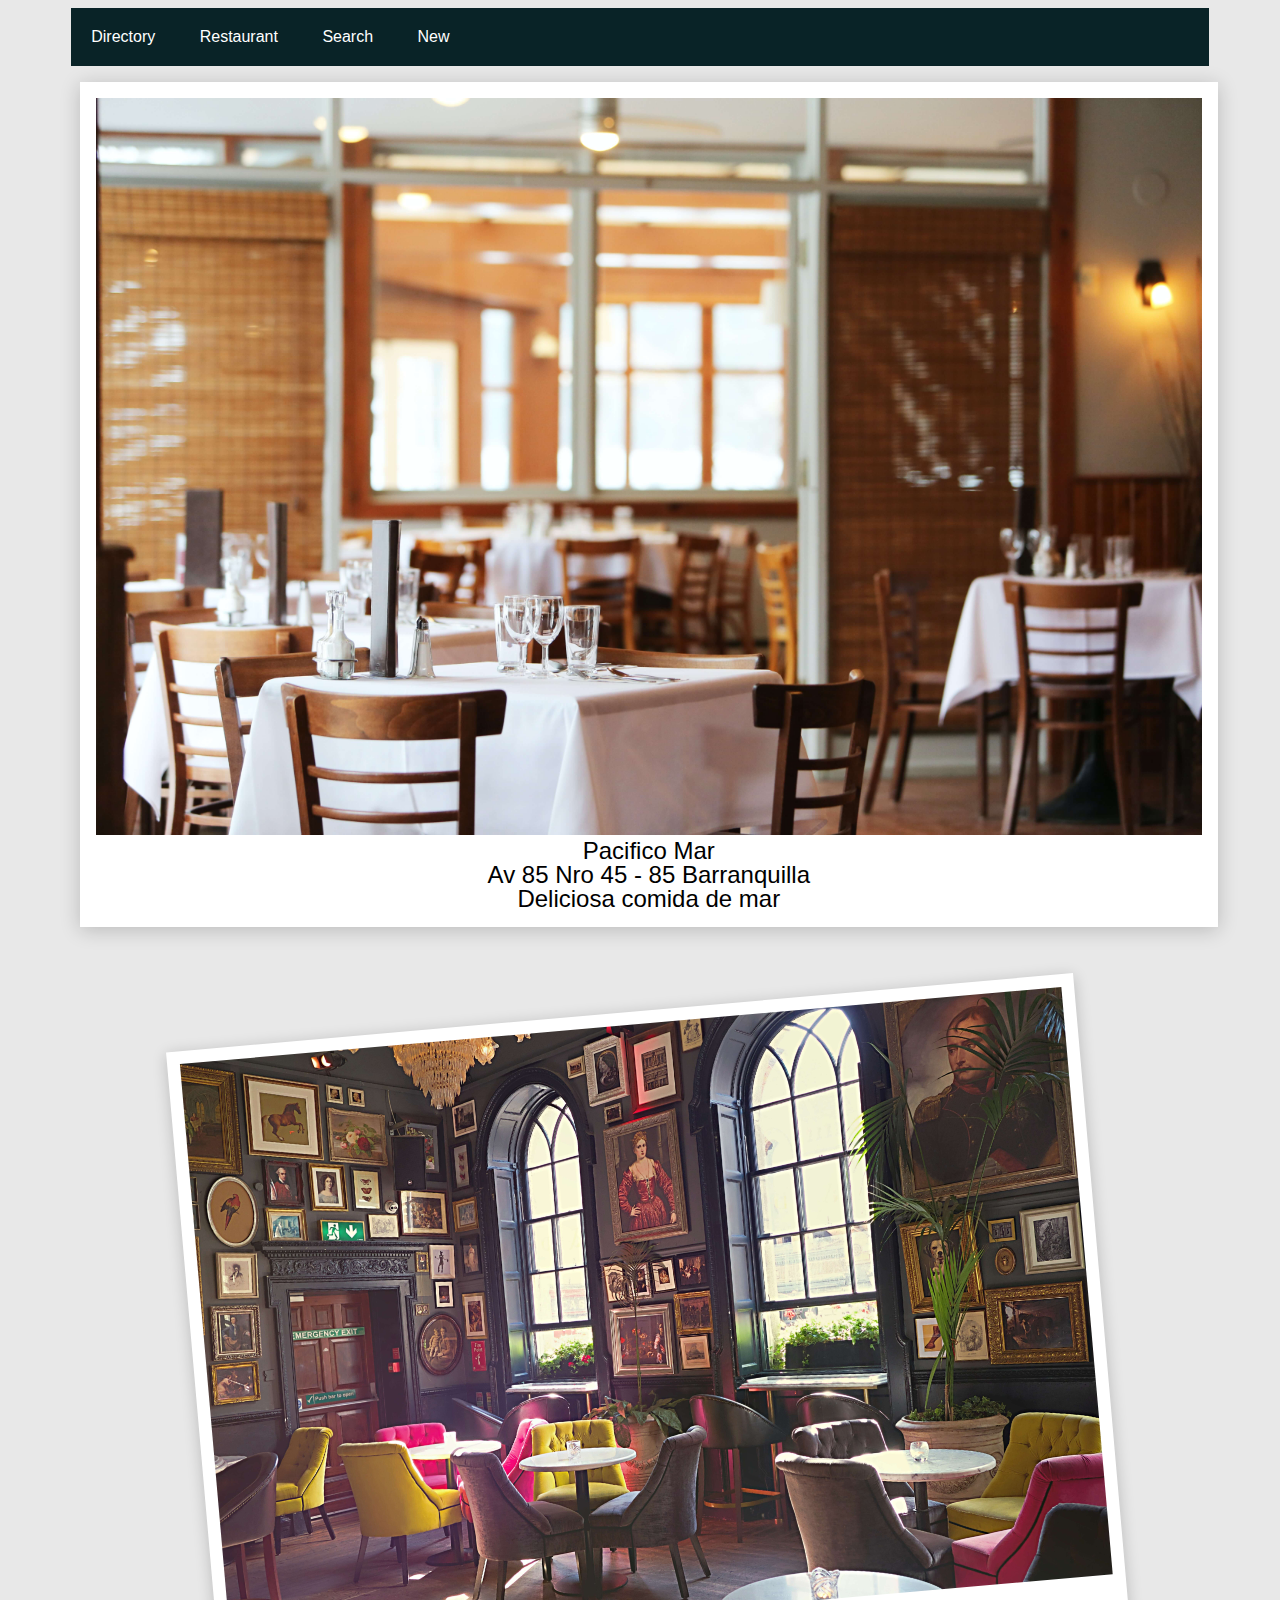
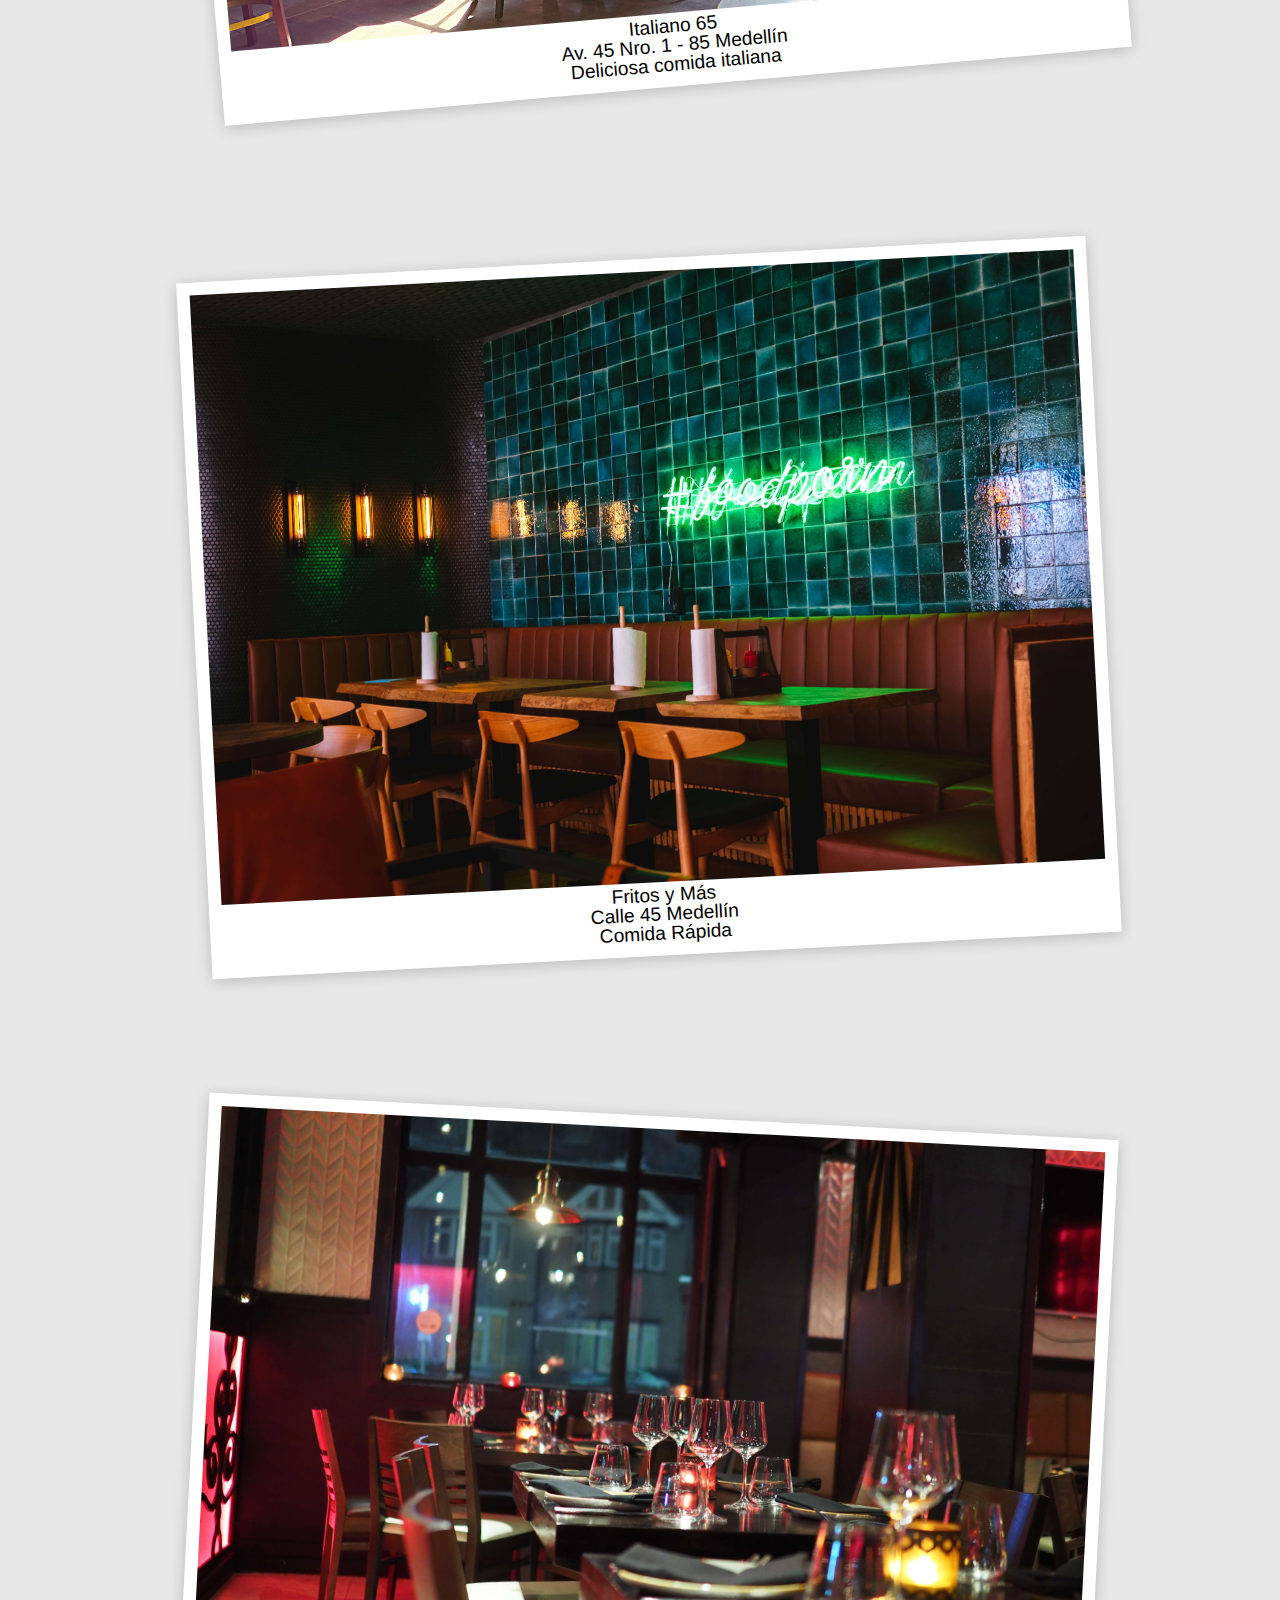
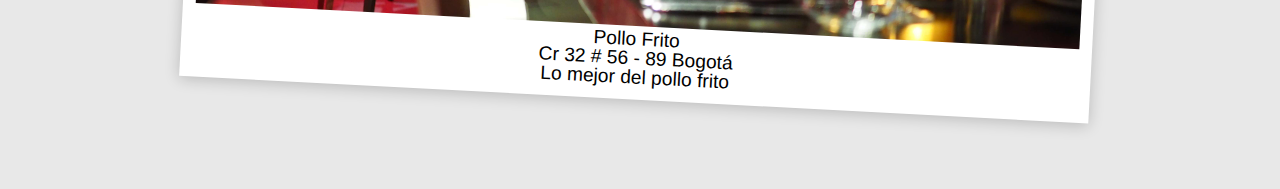
<file: index_1.html>
<!DOCTYPE html>
<html lang="en">
<head>
    <meta charset="UTF-8">
    <meta http-equiv="X-UA-Compatible" content="IE=edge">
    <meta name="viewport" content="width=device-width, initial-scale=1.0">
    <link rel="stylesheet" type="text/css" href="./css/estilo.css">
    <title>Activity 1 - Diseño</title>
</head>
<body>
    <header>
        <nav>
            <ul class="menu">
                <li ><a href="./Pages/directory.html">Directory</a></li>
                <li><a href="index.html">Restaurant</a></li>
                <li><a href="./Pages/search.html">Search</a></li>
                <li><a href="./Pages/newRestaurant.html">New</a></li>
            </ul>
        </nav>
    </header>
    
    <main>
        <section >
            <figure class="wrapper">
                <div class="item">
                    <div class="polaroid"><img src="./Media/Restaurant_0.jpg">
                      <div class="caption">Pacifico Mar</div>
                      <div class="caption">Av 85 Nro 45 - 85 Barranquilla</div>
                      <div class="caption">Deliciosa comida de mar</div>
                    </div>
                  </div>
                
                  <div class="item">
                    <div class="polaroid"><img src="./Media/Restaurant_3.jpg">
                      <div class="caption">Italiano 65</div>
                      <div class="caption">Av. 45 Nro. 1 - 85 Medellín</div>
                      <div class="caption">Deliciosa comida italiana</div>
                    </div>
                  </div>
                
                  <div class="item">
                    <div class="polaroid"><img src="./Media/Restaurant_4.jpg">
                      <div class="caption">Fritos y Más</div>
                      <div class="caption">Calle 45 Medellín</div>
                      <div class="caption">Comida Rápida</div>
                    </div>
                  </div>
                
                  <div class="item">
                    <div class="polaroid"><img src="./Media/Restaurant_5.jpg">
                      <div class="caption">Pollo Frito</div>
                      <div class="caption">Cr 32 # 56 - 89 Bogotá</div>
                      <div class="caption">Lo mejor del pollo frito</div>
                    </div>
                  </div>
            </figure>
        </section>
    </main>
</body>
</html>
</file>
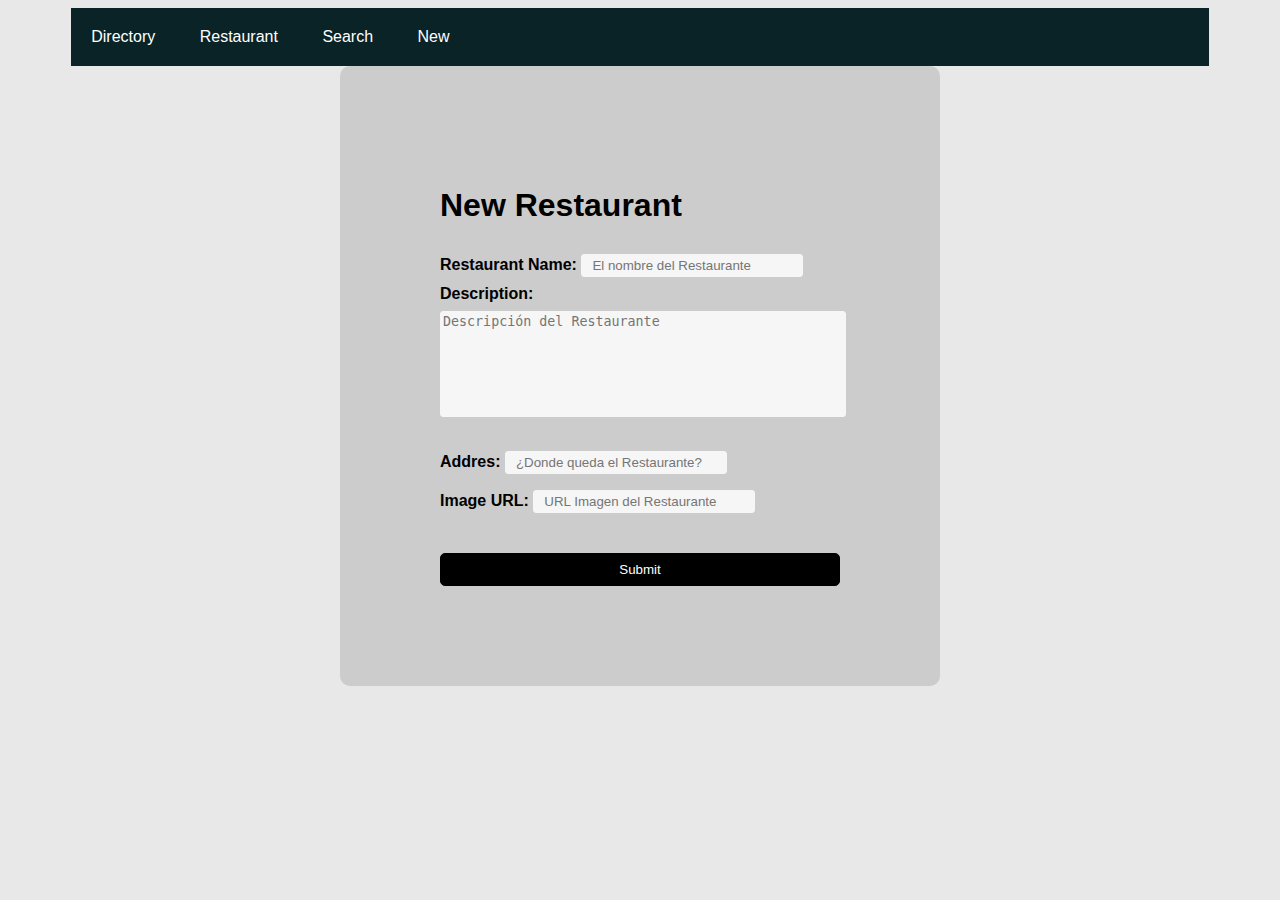
<file: newRestaurant.html>
<!DOCTYPE html>
<html lang="en">
<head>
    <meta charset="UTF-8">
    <meta http-equiv="X-UA-Compatible" content="IE=edge">
    <meta name="viewport" content="width=device-width, initial-scale=1.0">
    <link rel="stylesheet" type="text/css" href="estilo.css">
    <title>New Restaurant</title>
</head>
<body>
    
    <header>
        <nav>
            <ul class="menu">
                <li ><a href="directory.html">Directory</a></li>
                <li><a href="index.html">Restaurant</a></li>
                <li><a href="search.html">Search</a></li>
                <li><a href="newRestaurant.html">New</a></li>
            </ul>
        </nav>
    </header>
        <main>
            
            <form action="#">
                <h1>New Restaurant</h1>
                <label for="name">
                    <span>Restaurant Name: 
                    <input type="text" id="name" placeholder="El nombre del Restaurante">
                    </span>
                </label>
                <br>
                <label for="description">
                    <span>Description: 
                    <textarea type="text" id="description" placeholder="Descripción del Restaurante"></textarea>
                    </span>
                </label>
                <br>
                <label for="addres">
                    <span>Addres: 
                    <input type="text" id="addres" placeholder="¿Donde queda el Restaurante?">
                    </span>
                </label>
                <br>
                <label for="imageURL">
                    <span>Image URL: 
                    <input type="text" id="imageURL" placeholder="URL Imagen del Restaurante">
                    </span>
                </label>
                <br>
                <input type="submit">
            </form>
        </main>
    
</body>
</html>
</file>
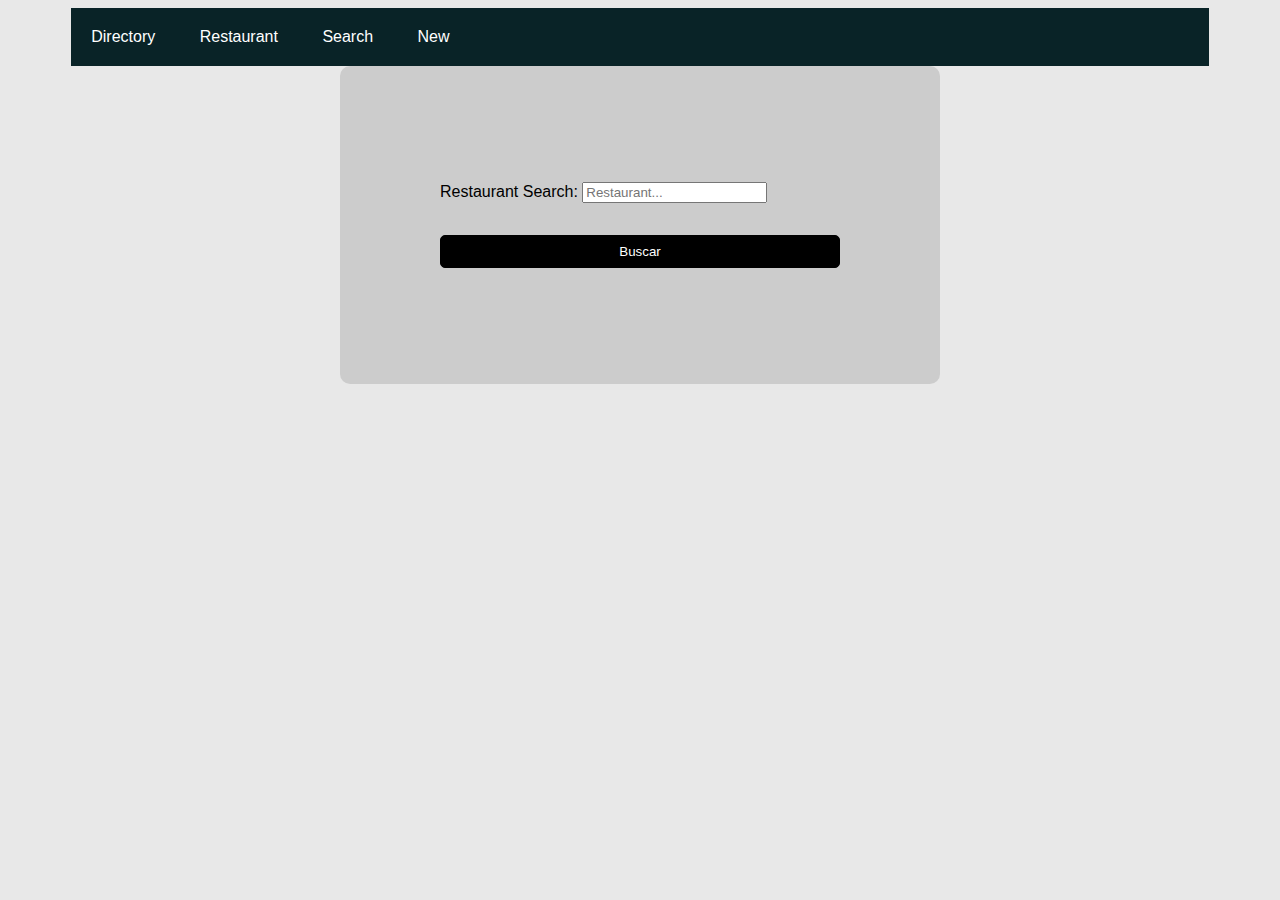
<file: search.html>
<!DOCTYPE html>
<html lang="en">
<head>
    <meta charset="UTF-8">
    <meta http-equiv="X-UA-Compatible" content="IE=edge">
    <meta name="viewport" content="width=device-width, initial-scale=1.0">
    <link rel="stylesheet" type="text/css" href="estilo.css">
    <title>Document</title>
</head>
<body>
    <header>
        <nav>
            <ul class="menu">
                <li ><a href="directory.html">Directory</a></li>
                <li><a href="index.html">Restaurant</a></li>
                <li><a href="search.html">Search</a></li>
                <li><a href="newRestaurant.html">New</a></li>
            </ul>
        </nav>
    </header>
    <main>
        <form action="index.html" method="post" target="_blank">

            <p>
          
              Restaurant Search: <input type="search" name="busquedarestaurante" placeholder="Restaurant...">
          
              <input type="submit" value="Buscar">
          
            </p>
          
          </form>
          
          <datalist id="listarestaurantes">
    
            <option value="Pacifico Mar"></option>
          
            <option value="Italiano 65"></option>
          
            <option value="Fritos y Más"></option>
          
            <option value="Pollo Frito"></option>
          
          </datalist>
    </main>
    
</body>
</html>
</file>
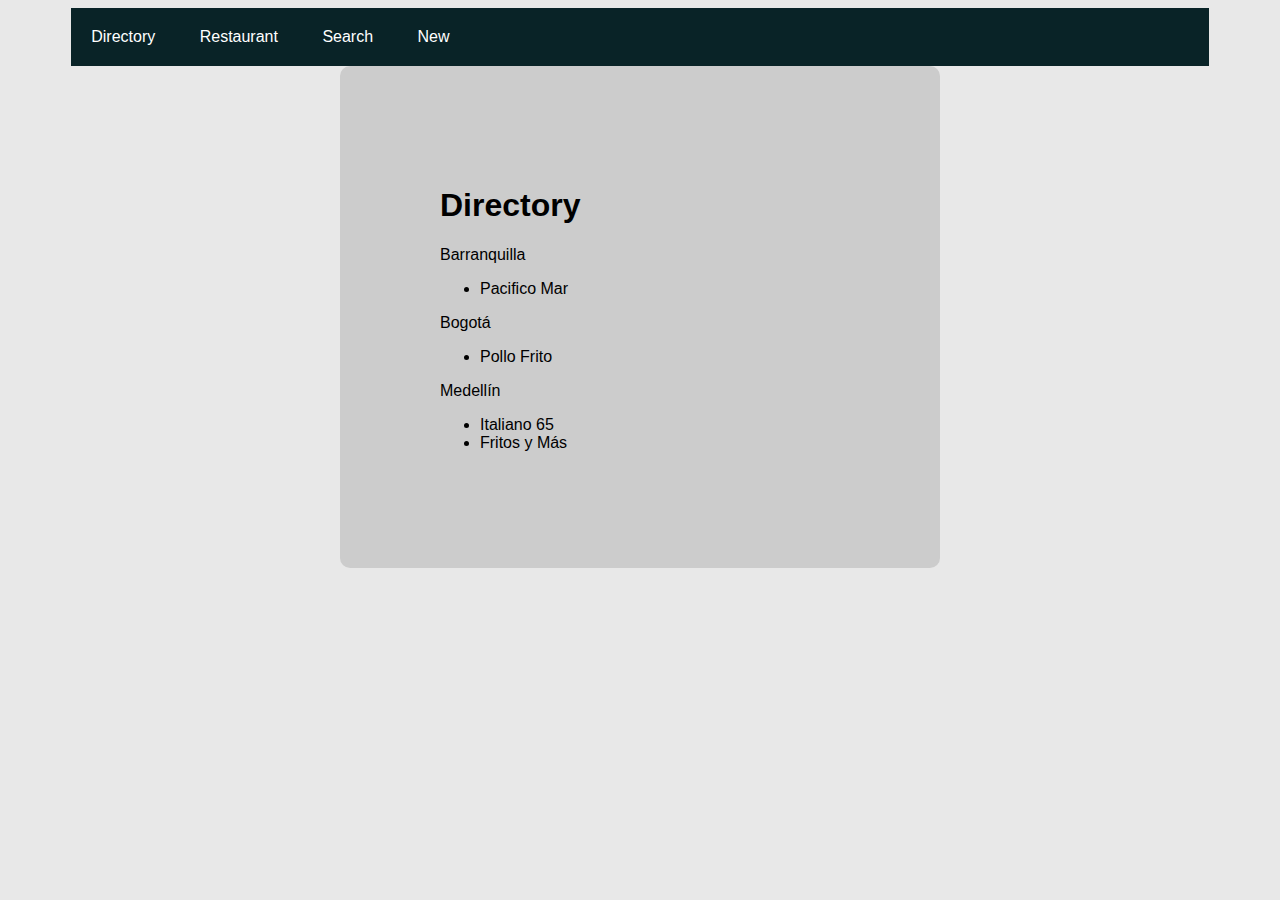
<file: Pages/directory.html>
<!DOCTYPE html>
<html lang="en">
<head>
    <meta charset="UTF-8">
    <meta http-equiv="X-UA-Compatible" content="IE=edge">
    <meta name="viewport" content="width=device-width, initial-scale=1.0">
    <link rel="stylesheet" type="text/css" href="../css/estilo.css">
    <title>Directory</title>
</head>
<body>
    <header>
        <nav>
            <ul class="menu">
                <li ><a href="directory.html">Directory</a></li>
                <li><a href="../index.html">Restaurant</a></li>
                <li><a href="./search.html">Search</a></li>
                <li><a href="newRestaurant.html">New</a></li>
            </ul>
        </nav>
    </header>
    <main>
        <nav>
           
        </nav> 
    </main> 
    <form>
        <h1>Directory</h1>
        <div>
            <p>Barranquilla</p>
                <ul>
                    <li>Pacifico Mar</li>
                </ul>
            <p>Bogotá</p>
                <ul>
                    <li>Pollo Frito</li>
                </ul>
            <p>Medellín</p>
                <ul>
                    <li>Italiano 65</li>
                    <li>Fritos y Más</li>
                </ul>
        </div>
      
      </form>
</body>
</html>
</file>
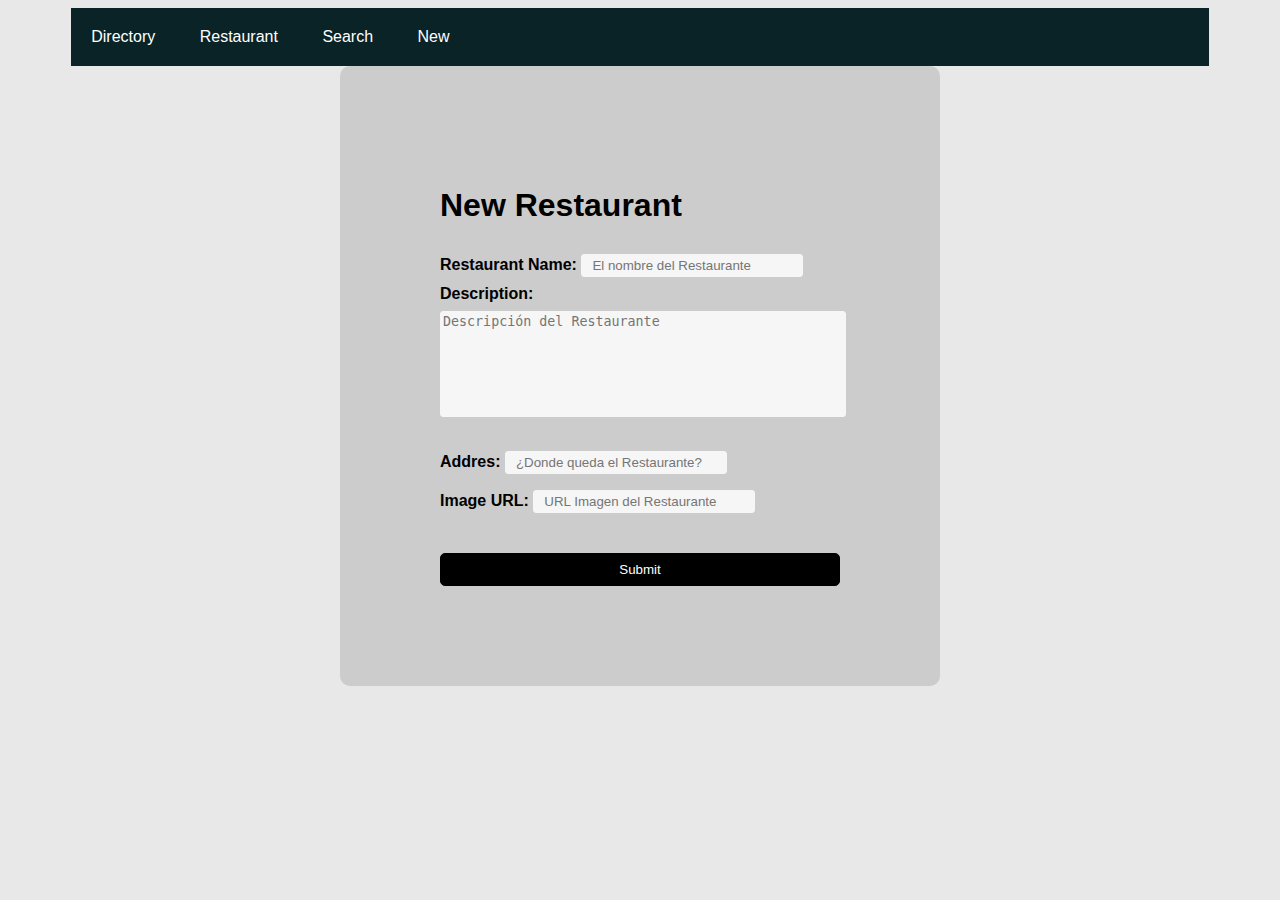
<file: Pages/newRestaurant.html>
<!DOCTYPE html>
<html lang="en">
<head>
    <meta charset="UTF-8">
    <meta http-equiv="X-UA-Compatible" content="IE=edge">
    <meta name="viewport" content="width=device-width, initial-scale=1.0">
    <link rel="stylesheet" type="text/css" href="../css/estilo.css">
    <title>New Restaurant</title>
</head>
<body>
    
    <header>
        <nav>
            <ul class="menu">
                <li ><a href="directory.html">Directory</a></li>
                <li><a href="../index.html">Restaurant</a></li>
                <li><a href="./search.html">Search</a></li>
                <li><a href="newRestaurant.html">New</a></li>
            </ul>
        </nav>
    </header>
        <main>
            
            <form method="post" action="Clases/procesar.php">
                <h1>New Restaurant</h1>
                <label for="name">
                    <span>Restaurant Name: 
                    <input type="text" id="name" placeholder="El nombre del Restaurante">
                    </span>
                </label>
                <br>
                <label for="description">
                    <span>Description: 
                    <textarea type="text" id="description" placeholder="Descripción del Restaurante"></textarea>
                    </span>
                </label>
                <br>
                <label for="addres">
                    <span>Addres: 
                    <input type="text" id="addres" placeholder="¿Donde queda el Restaurante?">
                    </span>
                </label>
                <br>
                <label for="imageURL">
                    <span>Image URL: 
                    <input type="text" id="imageURL" placeholder="URL Imagen del Restaurante">
                    </span>
                </label>
                <br>
                <input type="submit">
            </form>
        </main>
    
</body>
</html>
</file>
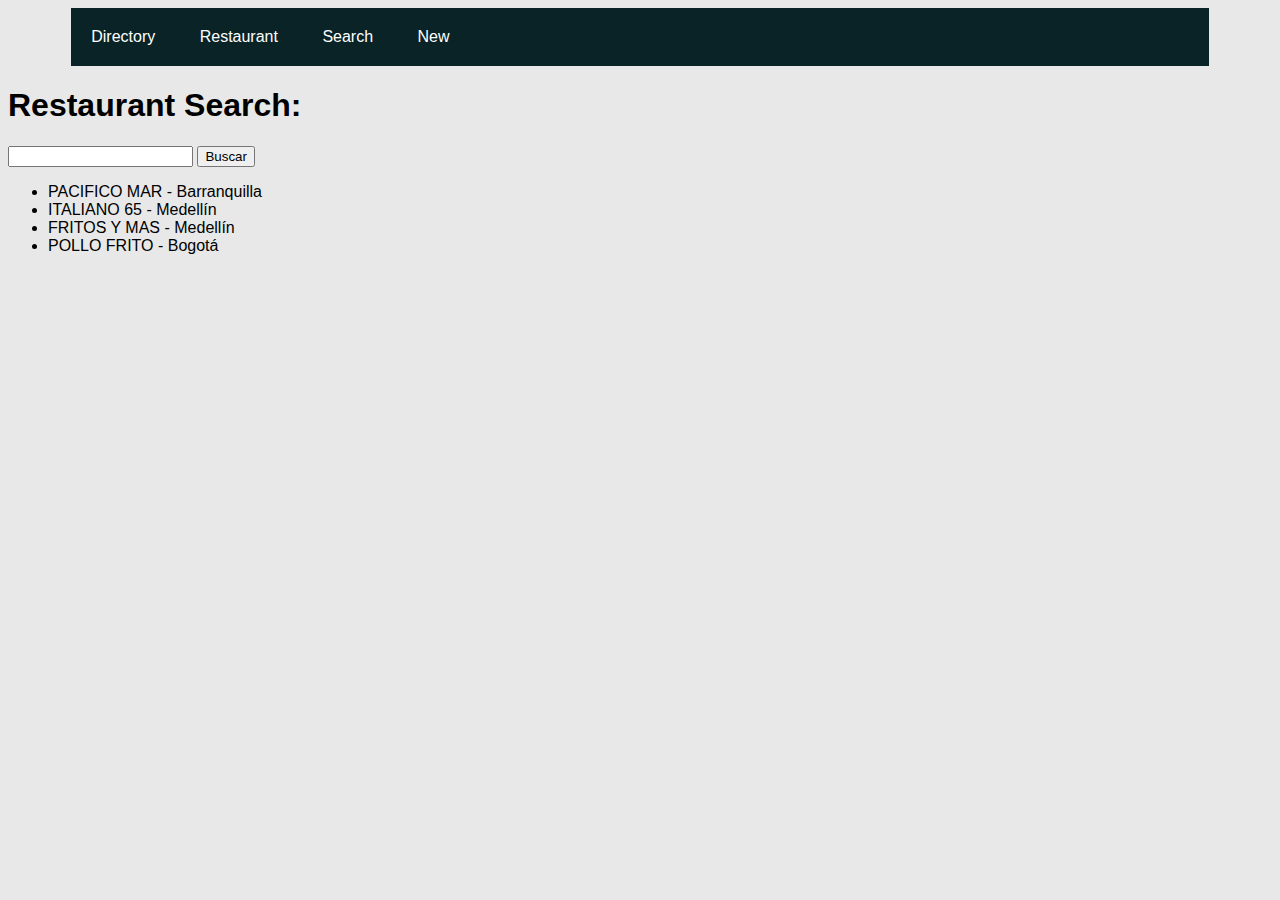
<file: Pages/search.html>
<!DOCTYPE html>
<html lang="en">

<head>
    <meta charset="UTF-8">
    <meta http-equiv="X-UA-Compatible" content="IE=edge">
    <meta name="viewport" content="width=device-width, initial-scale=1.0">
    <link rel="stylesheet" type="text/css" href="../css/estilo.css">
    <title>Document</title>
    <!--Bootstrap-->
    <link href="https://cdn.jsdelivr.net/npm/bootstrap@5.2.3/dist/css/bootstrap.min.css" rel="stylesheet"
        integrity="sha384-rbsA2VBKQhggwzxH7pPCaAqO46MgnOM80zW1RWuH61DGLwZJEdK2Kadq2F9CUG65" crossorigin="anonymous">


</head>

<body>
    <!--Bootstrap-->
    <script src="https://cdn.jsdelivr.net/npm/bootstrap@5.2.3/dist/js/bootstrap.bundle.min.js"
        integrity="sha384-kenU1KFdBIe4zVF0s0G1M5b4hcpxyD9F7jL+jjXkk+Q2h455rYXK/7HAuoJl+0I4"
        crossorigin="anonymous"></script>
    <header>
        <nav>
            <ul class="menu">
                <li><a href="directory.html">Directory</a></li>
                <li><a href="../index.html">Restaurant</a></li>
                <li><a href="./search.html">Search</a></li>
                <li><a href="newRestaurant.html">New</a></li>
            </ul>
        </nav>
    </header>
    <main>
        <!--<form action="../index.html" method="post" target="_blank">
            <p>
              Restaurant Search: <input type="search" name="busquedarestaurante" placeholder="Restaurant...">
              <input type="submit" value="Buscar">
            </p>
          </form>-->

        <body>
            <div class="container mt-5">
                <h1>
                    Restaurant Search:
                </h1>
                <input class="form-control mb-2" id="search" type="text">
                <button class="btn btn-info mb-2" id="boton">
                    Buscar
                </button>
                <ul id="resultado">
                </ul>
                </input>
            </div>
            <script>
                const restaurantes = [{
                    name: 'PACIFICO MAR', 
                    city: 'Barranquilla'
                },
                {
                    name: 'ITALIANO 65', 
                    city: 'Medellín'
                },
                {   
                    name: 'FRITOS Y MAS', 
                    city: 'Medellín' },
                {
                    name: 'POLLO FRITO', 
                    city: 'Bogotá'
                }];
                const search = document.querySelector('#search');
                const boton = document.querySelector('#boton');
                const resultado = document.querySelector('#resultado')
                const filtrar = () => {

                    resultado.innerHTML = '';
                    const texto = search.value.toLowerCase();
                    for (let restau of restaurantes) {
                        let name = restau.name.toLowerCase();
                        if (name.indexOf(texto) !== -1) {
                            resultado.innerHTML += `
                            <li>
                            ${restau.name} - ${restau.city}
                            </li>
                            `
                        }
                    }
                    if (resultado.innerHTML === '') {
                        resultado.innerHTML += `
                            <li>
                            Producto no encontrado...
                            </li>
                            `
                    }
                }
                boton.addEventListener('click', filtrar)
                search.addEventListener('keyup', filtrar)
                filtrar();
            </script>
        </body>
    </main>
</body>
</html>
</file>
<file: css/estilo.css>
body{
    font-family: Arial, Helvetica, sans-serif;
    background: #e8e8e8;
    
}

.menu{
    list-style: none;
    padding: 0;
    background: #092327;
    width: 90%;
    margin: auto;
}

.menu li a{
    text-decoration: none;
    color: white;
    padding: 20px;
    display: block;
}

.menu li{
    display: inline-block;
    text-align: center;
}

.menu li a:hover{
    background: #023344;
}

.wrapper {
    width: 90%;
    padding: 0 2rem;
    text-align: center;
    
  }
  .polaroid {
    background: #fff;
    padding: 1rem;
    box-shadow: 0 0.2rem 1.2rem rgba(0,0,0,0.2);
    
  }
  .polaroid > img{
    max-width: 100%;
    height: auto;
  }
  .caption {
    font-size: 1.5rem;
    text-align: center;
    line-height: 1em;
  }/* 
  .item {
    width: 35%;
    display: inline-block;
    margin-top: 1rem;
    filter: grayscale(100%);
  }
  .item .polaroid:before {
    content: '';
    position: absolute;
    z-index: -1;
    transition: all 0.20s;
  }
  
 .item:nth-of-type(4n+1) {
    transform: scale(0.8, 0.8) rotate(2deg);
    transition: all 0.20s;
  }*/
  .item:nth-of-type(4n+1) .polaroid:before {
    transform: rotate(6deg);
    height: 20%;
    width: 47%;
    bottom: 30px;
    right: 12px;
    box-shadow: 0 2.1rem 2rem rgba(0,0,0,0.4);
  }
  .item:nth-of-type(4n+2) {
    transform: scale(0.8, 0.8) rotate(-5deg);
    transition: all 0.20s;
  }
  .item:nth-of-type(4n+2) .polaroid:before {
    transform: rotate(-6deg);
    height: 20%;
    width: 47%;
    bottom: 30px;
    left: 12px;
    box-shadow: 0 2.1rem 2rem rgba(0,0,0,0.4);
  }
  .item:nth-of-type(4n+4) {
    transform: scale(0.8, 0.8) rotate(3deg);
    transition: all 0.20s;
  }
  .item:nth-of-type(4n+4) .polaroid:before {
    transform: rotate(4deg);
    height: 20%;
    width: 47%;
    bottom: 30px;
    right: 12px;
    box-shadow: 0 2.1rem 2rem rgba(0,0,0,0.3);
  }
  .item:nth-of-type(4n+3) {
    transform: scale(0.8, 0.8) rotate(-3deg);
    transition: all 0.35s;
  }
  .item:nth-of-type(4n+3) .polaroid:before {
    transform: rotate(-4deg);
    height: 20%;
    width: 47%;
    bottom: 30px;
    left: 12px;
    box-shadow: 0 2.1rem 2rem rgba(0,0,0,0.3);
  }
  .item:hover {
    filter: none;
    transform: scale(1, 1) rotate(0deg) !important;
    transition: all 0.20s;
  }
  /*.item:hover .polaroid:before {
    content: '';
    position: absolute;
    z-index: -1;
    transform: rotate(0deg);
    height: 90%;
    width: 90%;
    bottom: 0%;
    right: 5%;
    box-shadow: 0 1rem 3rem rgba(0,0,0,0.2);
    transition: all 0.20s;
  }*/

  form{
	width:400px;
	padding: 100px;
	border-radius:10px;
	margin:auto;
	background-color:#ccc;
}

form label{
	width:100px;
	font-weight:bold;
	display:inline;
}

form input[type="text"]{
	width:200px;
	padding:3px 10px;
	border:1px solid #f6f6f6;
	border-radius:3px;
	background-color:#f6f6f6;
	margin:8px 0;
	display:inline-block;
}

form input[type="submit"]{
	width:100%;
	padding:8px 16px;
	margin-top:32px;
	border:1px solid #000;
	border-radius:5px;
	display:block;
	color:#fff;
	background-color:#000;
} 

form input[type="submit"]:hover{
	cursor:pointer;
}

textarea{
	width:100%;
	height:100px;
	border:1px solid #f6f6f6;
	border-radius:3px;
	background-color:#f6f6f6;			
	margin:8px 0;
	resize:none;
	display:block;
}
</file>
<file: estilo.css>
body{
    font-family: Arial, Helvetica, sans-serif;
    background: #e8e8e8;
    
}

.menu{
    list-style: none;
    padding: 0;
    background: #092327;
    width: 90%;
    margin: auto;
}

.menu li a{
    text-decoration: none;
    color: white;
    padding: 20px;
    display: block;
}

.menu li{
    display: inline-block;
    text-align: center;
}

.menu li a:hover{
    background: #023344;
}

.wrapper {
    width: 90%;
    padding: 0 2rem;
    text-align: center;
    
  }
  .polaroid {
    background: #fff;
    padding: 1rem;
    box-shadow: 0 0.2rem 1.2rem rgba(0,0,0,0.2);
    
  }
  .polaroid > img{
    max-width: 100%;
    height: auto;
  }
  .caption {
    font-size: 1.5rem;
    text-align: center;
    line-height: 1em;
  }
  .item {
    width: 23%;
    display: inline-block;
    margin-top: 1rem;
    filter: grayscale(100%);
  }
  .item .polaroid:before {
    content: '';
    position: absolute;
    z-index: -1;
    transition: all 0.20s;
  }
  .item:nth-of-type(4n+1) {
    transform: scale(0.8, 0.8) rotate(2deg);
    transition: all 0.20s;
  }
  .item:nth-of-type(4n+1) .polaroid:before {
    transform: rotate(6deg);
    height: 20%;
    width: 47%;
    bottom: 30px;
    right: 12px;
    box-shadow: 0 2.1rem 2rem rgba(0,0,0,0.4);
  }
  .item:nth-of-type(4n+2) {
    transform: scale(0.8, 0.8) rotate(-5deg);
    transition: all 0.20s;
  }
  .item:nth-of-type(4n+2) .polaroid:before {
    transform: rotate(-6deg);
    height: 20%;
    width: 47%;
    bottom: 30px;
    left: 12px;
    box-shadow: 0 2.1rem 2rem rgba(0,0,0,0.4);
  }
  .item:nth-of-type(4n+4) {
    transform: scale(0.8, 0.8) rotate(3deg);
    transition: all 0.20s;
  }
  .item:nth-of-type(4n+4) .polaroid:before {
    transform: rotate(4deg);
    height: 20%;
    width: 47%;
    bottom: 30px;
    right: 12px;
    box-shadow: 0 2.1rem 2rem rgba(0,0,0,0.3);
  }
  .item:nth-of-type(4n+3) {
    transform: scale(0.8, 0.8) rotate(-3deg);
    transition: all 0.35s;
  }
  .item:nth-of-type(4n+3) .polaroid:before {
    transform: rotate(-4deg);
    height: 20%;
    width: 47%;
    bottom: 30px;
    left: 12px;
    box-shadow: 0 2.1rem 2rem rgba(0,0,0,0.3);
  }
  .item:hover {
    filter: none;
    transform: scale(1, 1) rotate(0deg) !important;
    transition: all 0.20s;
  }
  .item:hover .polaroid:before {
    content: '';
    position: absolute;
    z-index: -1;
    transform: rotate(0deg);
    height: 90%;
    width: 90%;
    bottom: 0%;
    right: 5%;
    box-shadow: 0 1rem 3rem rgba(0,0,0,0.2);
    transition: all 0.20s;
  }

  form{
	width:400px;
	padding: 100px;
	border-radius:10px;
	margin:auto;
	background-color:#ccc;
}

form label{
	width:100px;
	font-weight:bold;
	display:inline;
}

form input[type="text"]{
	width:200px;
	padding:3px 10px;
	border:1px solid #f6f6f6;
	border-radius:3px;
	background-color:#f6f6f6;
	margin:8px 0;
	display:inline-block;
}

form input[type="submit"]{
	width:100%;
	padding:8px 16px;
	margin-top:32px;
	border:1px solid #000;
	border-radius:5px;
	display:block;
	color:#fff;
	background-color:#000;
} 

form input[type="submit"]:hover{
	cursor:pointer;
}

textarea{
	width:100%;
	height:100px;
	border:1px solid #f6f6f6;
	border-radius:3px;
	background-color:#f6f6f6;			
	margin:8px 0;
	resize:none;
	display:block;
}
</file>
